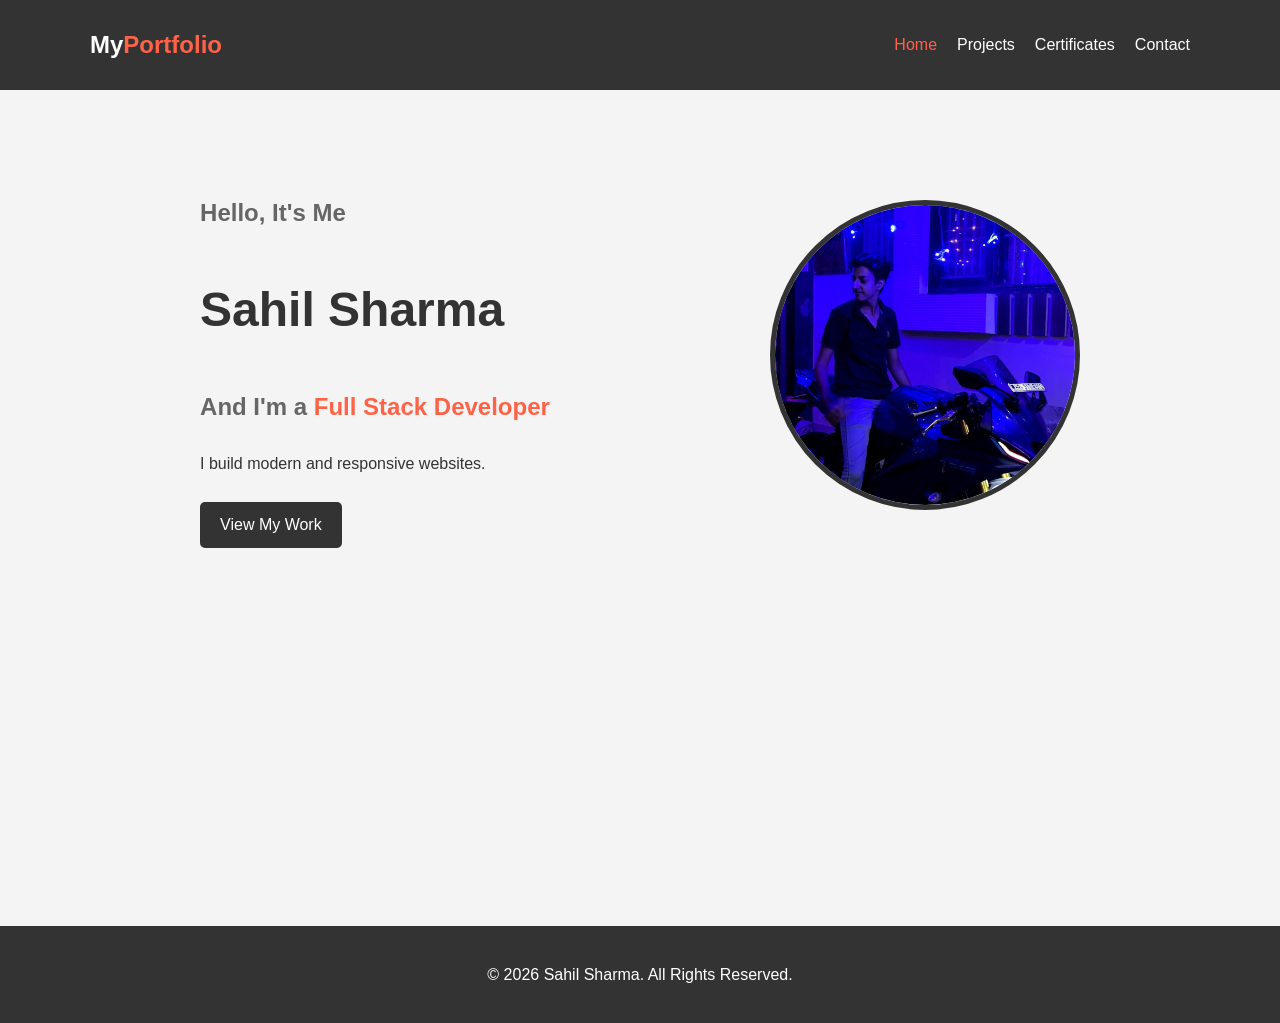
<file: index.html>
<!DOCTYPE html>
<html lang="en">
<head>
    <meta charset="UTF-8">
    <meta name="viewport" content="width=device-width, initial-scale=1.0">
    <title>My Portfolio - Home</title>
    <link rel="stylesheet" href="style.css">
</head>
<body>

    
    <header class="header">
        <div class="container nav">
            <a href="index.html" class="logo">My<span>Portfolio</span></a>
            <ul class="nav-links">
                <li><a href="index.html" class="active">Home</a></li>
                <li><a href="projects.html">Projects</a></li>
                <li><a href="certificates.html">Certificates</a></li>
                <li><a href="contact.html">Contact</a></li>
            </ul>
        </div>
    </header>

   
    <section class="section">
        <div class="container home-content">
            <div class="home-text">
                <h3>Hello, It's Me</h3>
                <h1>Sahil Sharma</h1>
                <h3>And I'm a <span>Full Stack Developer</span></h3>
                <p>I build modern and responsive websites.</p>
                <a href="projects.html" class="btn">View My Work</a>
            </div>
            <div class="home-img">
                <img src="img/profile1.jpeg" alt="Profile">
            </div>
        </div>
    </section>

  
    <footer class="footer">
        <p>&copy; 2026 Sahil Sharma. All Rights Reserved.</p>
    </footer>

</body>
</html>
</file>
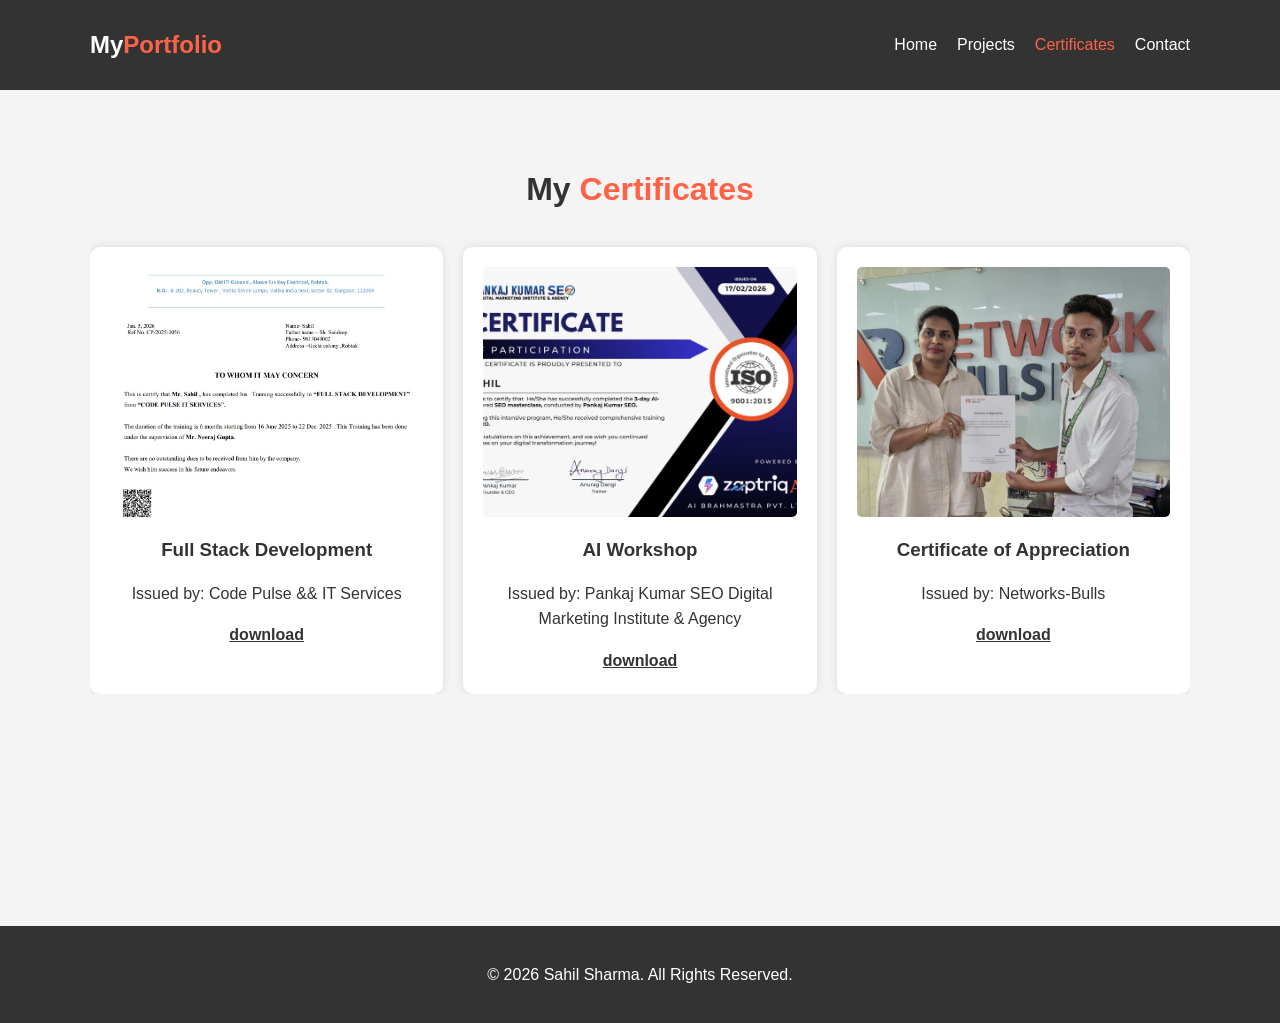
<file: certificates.html>
<!DOCTYPE html>
<html lang="en">
<head>
  <meta charset="UTF-8">
  <meta name="viewport" content="width=device-width, initial-scale=1.0">
  <title>Certificates - My Portfolio</title>
  <link rel="stylesheet" href="style.css">
</head>
<body>
  <header class="header">
    <div class="container nav">
      <a href="index.html" class="logo">My<span>Portfolio</span></a>
      <ul class="nav-links">
        <li><a href="index.html">Home</a></li>
        <li><a href="projects.html">Projects</a></li>
        <li><a href="certificates.html" class="active">Certificates</a></li>
        <li><a href="contact.html">Contact</a></li>
      </ul>
    </div>
  </header>
  <section class="section">
    <div class="container">
      <h2 class="section-title">My <span>Certificates</span></h2>
      <div class="grid">
       
        <div class="card">
          <img src="img/neeraj_sir.jpeg" alt="Certificate 1">
          <h3>Full Stack Development </h3>
          <p>Issued by: Code Pulse && IT Services </p>
          <div class="card-links">
            <a href="pdf/Sahil.pdf" download>download</a>
          </div>
        </div>
        
        <div class="card">
          <img src="img/Seo.jpeg" alt="Certificate 2">
          <h3>AI Workshop</h3>
          <p>Issued by:  Pankaj Kumar SEO Digital Marketing Institute & Agency</p>
          <div class="card-links">
            <a href="pdf/seo.pdf" download>download</a>
          </div>
        </div>
       
        <div class="card">
          <img src="img/network.jpeg" alt="Certificate 3">
          <h3>Certificate of Appreciation</h3>
          <p>Issued by: Networks-Bulls</p>
          <div class="card-links">
            <a href="pdf/networkbulls.pdf" download>download</a>
          </div>
        </div>
      </div>
    </div>
  </section>
  <footer class="footer">
    <p>&copy; 2026 Sahil Sharma. All Rights Reserved.</p>
  </footer>
</body>
</html>
</file>
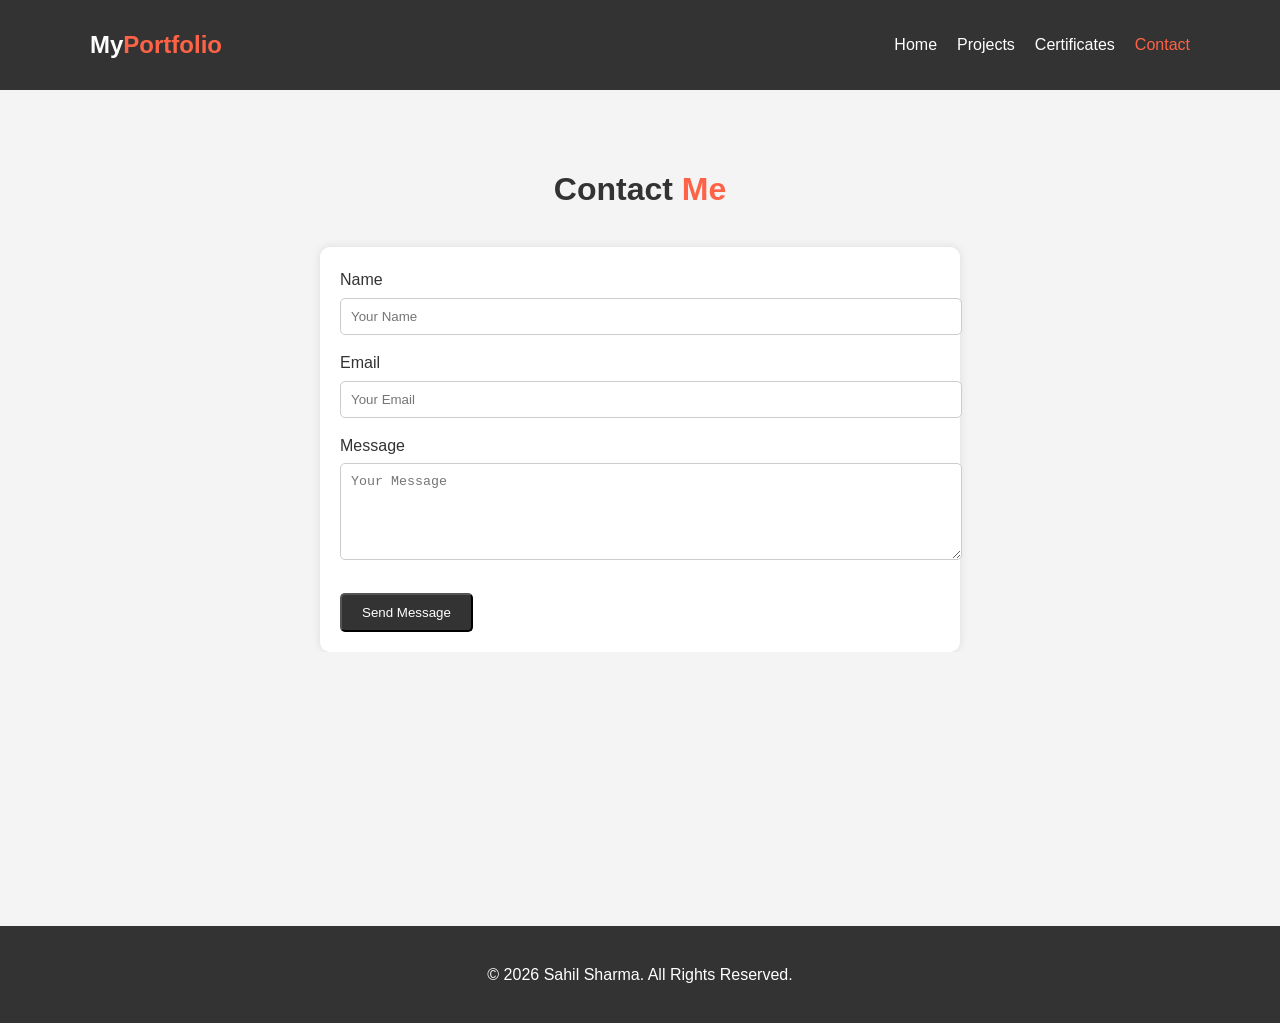
<file: contact.html>
<!DOCTYPE html>
<html lang="en">
<head>
    <meta charset="UTF-8">
    <meta name="viewport" content="width=device-width, initial-scale=1.0">
    <title>Contact - My Portfolio</title>
    <link rel="stylesheet" href="style.css">
</head>
<body>

    <header class="header">
        <div class="container nav">
            <a href="index.html" class="logo">My<span>Portfolio</span></a>
            <ul class="nav-links">
                <li><a href="index.html">Home</a></li>
                <li><a href="projects.html">Projects</a></li>
                <li><a href="certificates.html">Certificates</a></li>
                <li><a href="contact.html" class="active">Contact</a></li>
            </ul>
        </div>
    </header>

    <section class="section">
        <div class="container">
            <h2 class="section-title">Contact <span>Me</span></h2>
            
            <div class="contact-form">
                <form action="#">
                    <div class="form-group">
                        <label for="name">Name</label>
                        <input type="text" id="name" placeholder="Your Name">
                    </div>
                    <div class="form-group">
                        <label for="email">Email</label>
                        <input type="email" id="email" placeholder="Your Email">
                    </div>
                    <div class="form-group">
                        <label for="message">Message</label>
                        <textarea id="message" rows="5" placeholder="Your Message"></textarea>
                    </div>
                    <button type="submit" class="btn">Send Message</button>
                </form>
            </div>
        </div>
    </section>

    <footer class="footer">
        <p>&copy; 2026 Sahil Sharma. All Rights Reserved.</p>
    </footer>

</body>
</html>
</file>
<file: style.css>
body {
    margin: 0;
    padding: 0;
    box-sizing: border-box;
    font-family: Arial, sans-serif;
    background-color: #f4f4f4;
    color: #333;
    line-height: 1.6;
}


.header {
    background: #333;
    color: #fff;
    padding: 1rem 0;
    position: sticky;
    top: 0;
}

.container {
   
    width: 90%;
    max-width: 1100px;
    margin: auto;
    overflow: hidden;
}

.nav {
    display: flex;
    justify-content: space-between;
    align-items: center;
}

.logo {
    font-size: 1.5rem;
    font-weight: bold;
    color: #fff;
    text-decoration: none;
}

.logo span {
    color: #ff6347;
}

.nav-links {
    list-style: none;
    display: flex;
}

.nav-links li {
    margin-left: 20px;
}

.nav-links a {
    color: #fff;
    text-decoration: none;
    font-size: 1rem;
    transition: 0.3s;
}

.nav-links a:hover, .nav-links a.active {
    color: #ff6347;
}


.section {
    padding: 3rem 0;
    min-height: 80vh;
}

.section-title {
    text-align: center;
    margin-bottom: 2rem;
    font-size: 2rem;
}

.section-title span {
    color: #ff6347;
}


.home-content {
    display: flex;
    justify-content: space-around;
    align-items: center;
    flex-wrap: wrap;
    padding-top: 2rem;
}

.home-text h1 {
    font-size: 3rem;
}

.home-text h3 {
    font-size: 1.5rem;
    color: #666;
}

.home-text span {
    color: #ff6347;
}

.home-img img {
    width: 300px;
    border-radius: 50%;
    border: 5px solid #333;
}


.btn {
    display: inline-block;
    background: #333;
    color: #fff;
    padding: 10px 20px;
    border-radius: 5px;
    text-decoration: none;
    margin-top: 10px;
    transition: 0.3s;
}

.btn:hover {
    background: #ff6347;
}


.grid {
    display: grid;
    grid-template-columns: repeat(auto-fit, minmax(250px, 1fr));
    gap: 20px;
}

.card {
    background: #fff;
    padding: 20px;
    border-radius: 10px;
    box-shadow: 0 0 10px rgba(0,0,0,0.1);
    text-align: center;
}

.card img {
    width: 100%;
    height: 250px;
    object-fit: cover;
    border-radius: 5px;
}

.card h3 {
    margin: 10px 0;
}

.card-links {
    margin-top: 15px;
}

.card-links a {
    display: inline-block;
    margin: 0 5px;
    color: #333;
    font-weight: bold;
    text-decoration: underline;
}

.card-links a:hover {
    color:   #337ab7;
}



.contact-form {
    max-width: 600px;
    margin: auto;
    background: #fff;
    padding: 20px;
    border-radius: 10px;
    box-shadow: 0 0 10px rgba(0,0,0,0.1);
}

.form-group {
    margin-bottom: 15px;
}

.form-group label {
    display: block;
    margin-bottom: 5px;
}

.form-group input, 
.form-group textarea {
    width: 100%;
    padding: 10px;
    border: 1px solid #ccc;
    border-radius: 5px;
}


.footer {
    background: #333;
    color: #fff;
    text-align: center;
    padding: 20px 0;
    margin-top: 20px;
}


@media (max-width: 768px) {
    .nav {
        flex-direction: column;
    }
    .nav-links {
        margin-top: 15px;
        padding: 0;
    }
    .home-content {
        text-align: center;
    }
    .home-img {
        margin-top: 20px;
    }
}

.category-title{
margin-top:50px;
margin-bottom:20px;
font-size:22px;
color:#444;
text-align:left;
border-left:4px solid #ff6b6b;
padding-left:10px;
}
</file>
